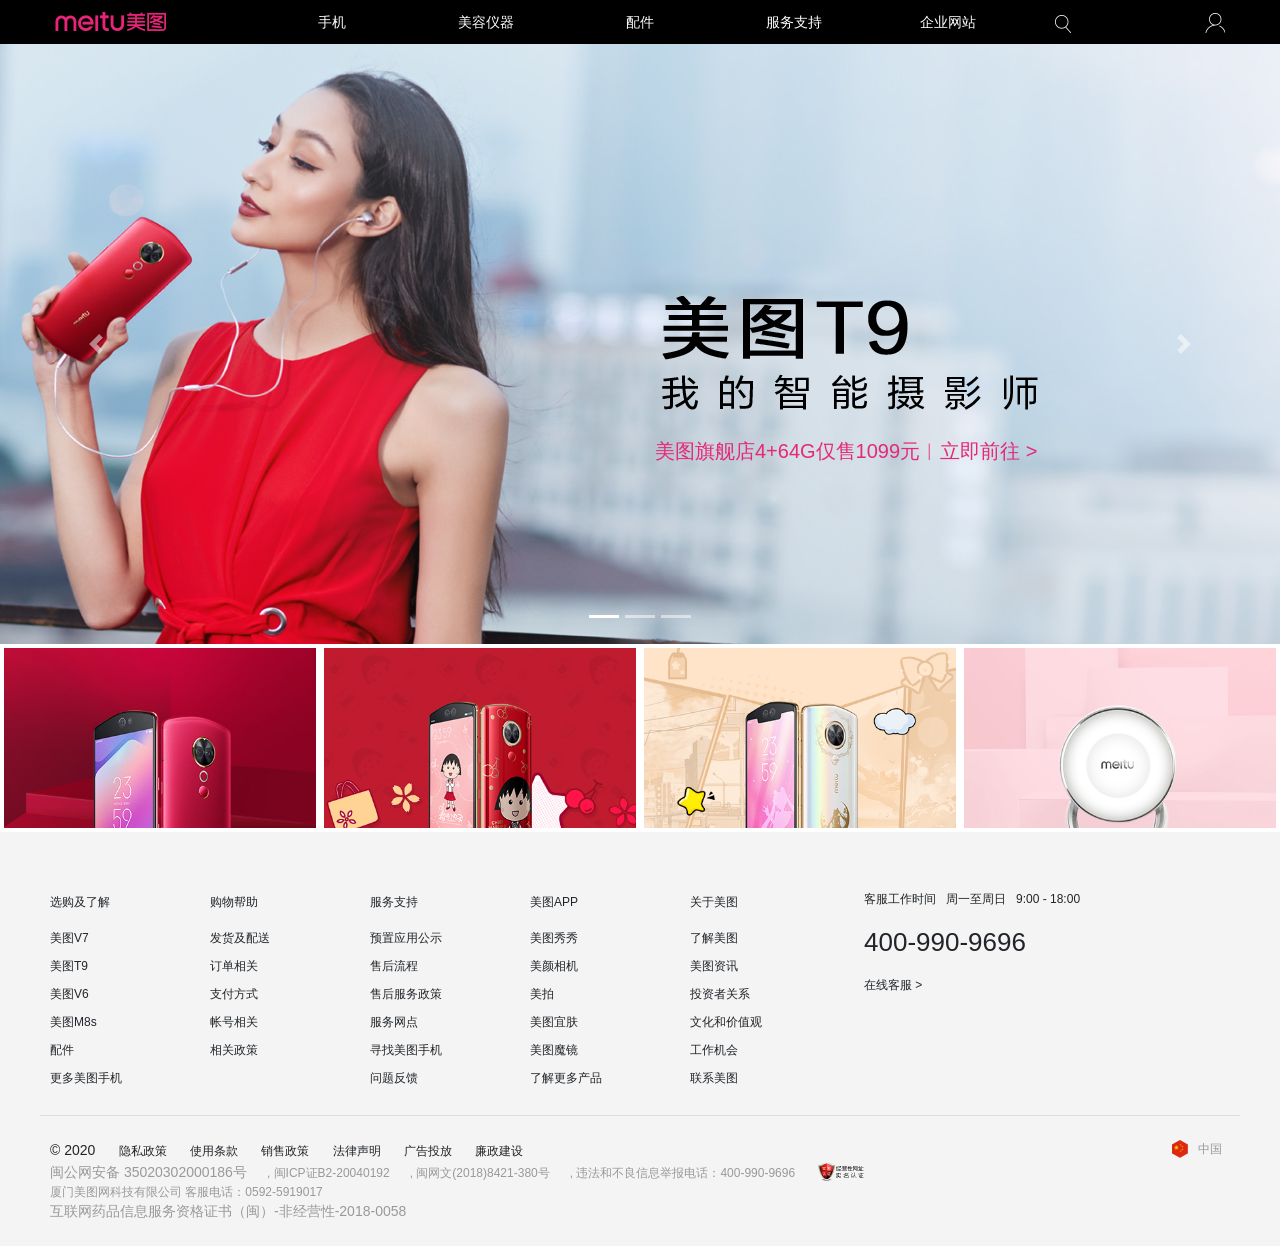
<file: 美图官网/index.html>
<!DOCTYPE html>
<html>
<head>
  <!-- Required meta tags -->
  <meta charset="utf-8">

  <!-- 比例缩放设置 -->
  <!-- width=device-width: 视口宽度等于设备宽度 -->
  <!-- initial-scale=1：初始比例 -->
  <!-- user-scalable=no： 禁止用户缩放（双手指进行放大缩小） -->
  <!-- maximum-scale=1：最大缩放 -->
  <!-- minimum-scale=1: 最小缩放 -->
  <!-- user-scalable=no： iphone真机无效，在安卓手机有效 -->
  <!-- shrink-to-fit=no：禁止在iphone真机缩放，iphone6 plus 测试无效 -->
  <meta name="viewport" content="width=device-width, initial-scale=1, user-scalable=no, maximum-scale=1, minimum-scale=1">

  <!-- Bootstrap CSS -->
  <link rel="stylesheet" href="./bootstrap/css/bootstrap.min.css">

  <!-- 字体图标样式 -->
  <link rel="stylesheet" href="./css/font-awesome.min.css">

  <!-- 自定义页面的css -->
  <link rel="stylesheet" href="./css/index.css">
  <link rel="stylesheet" href="./css/media.css">
  <title>美图官网</title>
</head>
<body>
<div class="container-fluid px-0">
<!--  导航条-->
  <div class="row w-100 px-0 px-0 mx-0">
    <div class="col-12 nav-bg px-0">
      <div class="nav-content h-100">
        <div class="col-2 h-100 float-left">
          <div class="bg-logo"></div>
        </div>
        <div class="col-8 h-100 float-left">
          <div class="col-20 h-100 float-left text-center"><span class="cursor-p">手机</span></div>
          <div class="col-20 h-100 float-left text-center"><span class="cursor-p">美容仪器</span></div>
          <div class="col-20 h-100 float-left text-center"><span class="cursor-p">配件</span></div>
          <div class="col-20 h-100 float-left text-center"><span class="cursor-p">服务支持</span></div>
          <div class="col-20 h-100 float-left text-center"><span class="cursor-p">企业网站</span></div>
        </div>
        <div class="col-2 h-100 float-left">
          <div class="soushuo float-left cursor-p" data-toggle="modal" data-target="#exampleModal"></div>
          <div class="login float-right cursor-p"></div>
          <div class="jiantou"></div>
        </div>
      </div>
    </div>
<!--隐藏导航条（768px）-->
    <div class="col-12 w-100 nav-bg1 px-0 text-light text-center">
      <div class="float-left col-1 px-0 h-100"><i class="fa fa-bars" aria-hidden="true"></i></div>
      <div class="float-left col-10 px-0 h-100"><span class="d-inline-block span-title"></span></div>
      <div class="float-left col-1 px-0 h-100"><span class="login d-inline-block cursor-p"></span></div>
    </div>
  </div>
<!--  模态框-->
  <div class="modal fade" id="exampleModal" tabindex="-1" role="dialog" aria-labelledby="exampleModalLabel" aria-hidden="true">
    <div class="modal-dialog" role="document">
      <div class="modal-content bg-black">
        <div class="modal-header border-0">
          <div class="soushuo2 float-left cursor-p"></div>
          <input type="text" class="bg-black border-0 w-75 text-white" placeholder="搜索 Meitu.com">
          <button type="button" class="close" data-dismiss="modal" aria-label="Close">
            <span aria-hidden="true" class="text-light">&times;</span>
          </button>
        </div>
        <div class="modal-body px-0">
          <p class="ptitle text-white-50">快速链接</p>
          <p class="ptitle border-bottom pb-3 cursor-p">配件</p>
          <p class="ptitle cursor-p">售后维修网点</p>
        </div>
      </div>
    </div>
  </div>
<!--  登录-->
  <div class="login-bg login-padding">
    <p class="p-color text-center mb-0 border-bottom pw-100">你的购物车是空的</p>
    <div class="h-50 border-bottom">
      <a href="#" class="w-100 h-100 d-block text-body">
        <i class="fa fa-shopping-bag"></i><span class="ml-3 span-font">购物袋</span>
      </a>
    </div>
    <div class="h-50 border-bottom">
      <a href="#" class="w-100 h-100 d-block text-body">
        <i class="fa fa-calendar-check-o"></i><span class="ml-3 span-font">我的预约</span>
      </a>
    </div>
    <div class="h-50 border-bottom">
      <a href="#" class="w-100 h-100 d-block text-body">
        <i class="fa fa-list-alt"></i><span class="ml-3 span-font">我的订单</span>
      </a>
    </div>
    <div class="h-50 border-bottom">
      <a href="#" class="w-100 h-100 d-block text-body">
        <i class="fa fa-object-group"></i><span class="ml-3 span-font">以旧换新订单</span>
      </a>
    </div>
    <div class="h-50 border-bottom">
      <a href="#" class="w-100 h-100 d-block text-body">
        <i class="fa fa-money"></i><span class="ml-3 span-font">优惠卷</span>
      </a>
    </div>
    <div class="h-50 border-bottom">
      <a href="#" class="w-100 h-100 d-block text-body">
        <i class="fa fa-scribd"></i><span class="ml-3 span-font">S码通道</span>
      </a>
    </div>
    <div class="h-50">
      <a href="#" class="w-100 h-100 d-block text-body">
        <i class="fa fa-user-circle-o"></i><span class="ml-3 span-font">登录</span>
      </a>
    </div>
    <div class="jiantou1"></div>
  </div>
<!--  轮播图-->
  <div class="row w-100 px-0 mx-0 lunbo1">
    <div class="col-12 px-0 mx-0">
      <div id="carouselExampleIndicators" class="carousel slide" data-ride="carousel">
        <ol class="carousel-indicators">
          <li data-target="#carouselExampleIndicators" data-slide-to="0" class="active"></li>
          <li data-target="#carouselExampleIndicators" data-slide-to="1"></li>
          <li data-target="#carouselExampleIndicators" data-slide-to="2"></li>
        </ol>
        <div class="carousel-inner">
          <div class="carousel-item active over-x">
            <img src="img/lunbo.jpg" class="d-block w-100 h-670 " alt="...">
            <div class="bg5-text">
              <div class="bg5"></div>
              <div class="bg-text">美图旗舰店4+64G仅售1099元︱立即前往 ></div>
            </div>
          </div>
          <div class="carousel-item over-x">
            <img src="img/lunbo.jpg" class="d-block w-100 h-670" alt="...">
            <div class="bg5-text">
              <div class="bg5"></div>
              <div class="bg-text">美图旗舰店4+64G仅售1099元︱立即前往 ></div>
            </div>
          </div>
          <div class="carousel-item over-x">
            <img src="img/lunbo.jpg" class="d-block w-100 h-670" alt="...">
            <div class="bg5-text">
              <div class="bg5"></div>
              <div class="bg-text">美图旗舰店4+64G仅售1099元︱立即前往 ></div>
            </div>
          </div>
        </div>
        <a class="carousel-control-prev" href="#carouselExampleIndicators" role="button" data-slide="prev">
          <span class="carousel-control-prev-icon"></span>
        </a>
        <a class="carousel-control-next" href="#carouselExampleIndicators" role="button" data-slide="next">
          <span class="carousel-control-next-icon"></span>
        </a>
      </div>
    </div>
  </div>
  <div class="row w-100 px-0 mx-0 d-none lunbo2">
    <div class="col-12 px-0 mx-0">
      <div id="carouselExampleIndicators" class="carousel slide" data-ride="carousel">
        <ol class="carousel-indicators">
          <li data-target="#carouselExampleIndicators" data-slide-to="0" class="active"></li>
          <li data-target="#carouselExampleIndicators" data-slide-to="1"></li>
          <li data-target="#carouselExampleIndicators" data-slide-to="2"></li>
        </ol>
        <div class="carousel-inner">
          <div class="carousel-item active over-x">
            <img src="img/lunbo2.jpg" class="d-block w-100 h-824 " alt="...">
            <div class="bg5-text1">
              <div class="bg51"></div>
              <div class="bg-text1">美图旗舰店4+64G仅售1099元︱立即前往 ></div>
            </div>
          </div>
          <div class="carousel-item over-x">
            <img src="img/lunbo2.jpg" class="d-block w-100 h-824" alt="...">
            <div class="bg5-text1">
              <div class="bg51"></div>
              <div class="bg-text1">美图旗舰店4+64G仅售1099元︱立即前往 ></div>
            </div>
          </div>
          <div class="carousel-item over-x">
            <img src="img/lunbo2.jpg" class="d-block w-100 h-824" alt="...">
            <div class="bg5-text1">
              <div class="bg51"></div>
              <div class="bg-text1">美图旗舰店4+64G仅售1099元︱立即前往 ></div>
            </div>
          </div>
        </div>
        <a class="carousel-control-prev" href="#carouselExampleIndicators" role="button" data-slide="prev">
          <span class="carousel-control-prev-icon"></span>
        </a>
        <a class="carousel-control-next" href="#carouselExampleIndicators" role="button" data-slide="next">
          <span class="carousel-control-next-icon"></span>
        </a>
      </div>
    </div>
  </div>
<!--  四张图-->
  <div class="row py-1 w-100 px-0 mx-0">
    <div class="col-xl-3 col-sm-6 px-1 overflow-hidden">
      <img src="img/bg1.jpg" alt="" class="w-100 hover-s">
    </div>
    <div class="col-xl-3 col-sm-6 px-1 imgw-100 overflow-hidden">
      <img src="img/bg2.jpg" alt="" class="w-100 hover-s">
    </div>
    <div class="col-xl-3 col-sm-6 px-1 pt-1 pt-xl-0 overflow-hidden">
      <img src="img/bg3.jpg" alt="" class="w-100 hover-s">
    </div>
    <div class="col-xl-3 col-sm-6 px-1 pt-1 pt-xl-0 overflow-hidden">
      <img src="img/bg4.jpg" alt="" class="w-100 hover-s">
    </div>
  </div>
<!--  页脚-->
  <div class="row pt-5 footer-bg w-100 mx-0">
    <div class="w-1200">
      <div class="footer-inner float-left col-md-8 px-0">
        <div class="footcol-20 float-left">
          <div class="one-title borderfoot">选购及了解<span class="jia d-md-none d-inline-block float-right w-90 text-right">+</span></div>
          <div class="one-inner d-md-block">
            <div class="one pt-2"><span>美图V7</span></div>
            <div class="one"><span>美图T9</span></div>
            <div class="one"><span>美图V6</span></div>
            <div class="one"><span>美图M8s</span></div>
            <div class="one"><span>配件</span></div>
            <div class="one"><span>更多美图手机</span></div>
          </div>

        </div>
        <div class="footcol-20 float-left">
          <div class="one-title borderfoot">购物帮助<span class="jia d-md-none d-inline-block float-right w-90 text-right">+</span></div>
          <div class="one-inner d-md-block">
            <div class="one pt-2"><span>发货及配送</span></div>
            <div class="one"><span>订单相关</span></div>
            <div class="one"><span>支付方式</span></div>
            <div class="one"><span>帐号相关</span></div>
            <div class="one"><span>相关政策</span></div>
          </div>

        </div>
        <div class="footcol-20 float-left">
          <div class="one-title borderfoot">服务支持<span class="jia d-md-none d-inline-block float-right w-90 text-right">+</span></div>
          <div class="one-inner d-md-block">
            <div class="one pt-2"><span>预置应用公示</span></div>
            <div class="one"><span>售后流程</span></div>
            <div class="one"><span>售后服务政策</span></div>
            <div class="one"><span>服务网点</span></div>
            <div class="one"><span>寻找美图手机</span></div>
            <div class="one"><span>问题反馈</span></div>
          </div>

        </div>
        <div class="footcol-20 float-left">
          <div class="one-title borderfoot">美图APP<span class="jia d-md-none d-inline-block float-right w-90 text-right">+</span></div>
          <div class="one-inner d-md-block">
            <div class="one pt-2"><span>美图秀秀</span></div>
            <div class="one"><span>美颜相机</span></div>
            <div class="one"><span>美拍</span></div>
            <div class="one"><span>美图宜肤</span></div>
            <div class="one"><span>美图魔镜</span></div>
            <div class="one"><span>了解更多产品</span></div>
          </div>

        </div>
        <div class="footcol-20 float-left">
          <div class="one-title borderfoot lastfoot">关于美图<span class="jia d-md-none d-inline-block float-right w-90 text-right">+</span></div>
          <div class="one-inner d-md-block">
            <div class="one pt-2"><span>了解美图</span></div>
            <div class="one"><span>美图资讯</span></div>
            <div class="one"><span>投资者关系</span></div>
            <div class="one"><span>文化和价值观</span></div>
            <div class="one"><span>工作机会</span></div>
            <div class="one"><span>联系美图</span></div>
          </div>

        </div>
      </div>
      <div class="footcol-201 float-md-right col-md-4 px-0 pl-md-4 pl-sm-2">
        <div class="two">客服工作时间&nbsp;&nbsp;&nbsp;周一至周日&nbsp;&nbsp;&nbsp;9:00&nbsp;-&nbsp;18:00</div>
        <div class="three">400-990-9696</div>
        <div class="two"><span>在线客服 </span>></div>
      </div>
    </div>
    <div class="pl-footer">
      <div class="py-4">
        <div class="font-12">
          <span>© 2020</span>
          <span>隐私政策</span>
          <span>使用条款</span>
          <span>销售政策</span>
          <span>法律声明</span>
          <span>广告投放</span>
          <span>廉政建设</span>
          <span class="float-right mx-2 color-999">中国</span>
          <span class="span-bg1 d-inline-block float-right mr-0"></span>
        </div>
        <div class="font-12 color-999">
          <span>闽公网安备 35020302000186号</span>,
          <span>闽ICP证B2-20040192</span>,
          <span>闽网文(2018)8421-380号</span>,
          <span>违法和不良信息举报电话：400-990-9696</span>
          <span class="span-bg d-inline-block"></span>
        </div>
        <div class="color-999">
          <span>厦门美图网科技有限公司 客服电话：0592-5919017</span>
        </div>
        <div class="font-12 color-999">
          <span>互联网药品信息服务资格证书（闽）-非经营性-2018-0058</span>
        </div>
      </div>
    </div>
  </div>
</div>
<!-- Optional JavaScript -->
<!-- jQuery first, then Popper.js, then Bootstrap JS -->
<script src="./bootstrap/js/jquery-3.4.1.min.js"></script>
<script src="./bootstrap/js/popper.min.js"></script>
<script src="./bootstrap/js/bootstrap.min.js"></script>
<script src="js/index.js"></script>
</body>
</html>
</file>
<file: 美图官网/css/index.css>
body{overflow-x: hidden;/*设置文字不能被选中*/-webkit-user-select:none;-moz-user-select:none;-ms-user-select:none;user-select:none;}
.nav-bg{height: 44px;background: #000000;}
.nav-bg1{display: none;}
.nav-content{max-width: 1200px;margin: 0 auto;color: white;}
.col-20{width: 20%;font-size: 14px;line-height: 44px;}
.bg-logo{width: 122px;height: 100%;background: url("../img/dff63979.sprites-index@2x.png") no-repeat;background-size: 400px 400px;background-position: -5px 7px;cursor: pointer;}
.cursor-p{cursor: pointer;}
.soushuo{width: 16px;height: 100%;background: url("../img/dff63979.sprites-index@2x.png") no-repeat;background-size: 400px 400px;background-position: -210px 10px;}
.soushuo2{width: 16px;height: 26px;background: url("../img/dff63979.sprites-index@2x.png") no-repeat;background-size: 400px 400px;background-position: -210px 0;margin-right: 10px;}
.login{width: 20px;height: 100%;background: url("../img/dff63979.sprites-index@2x.png") no-repeat;background-size: 400px 400px;background-position: -165px 8px;}
.login-bg{background: white;position: absolute;top: 42px;box-shadow: 0 2px 5px 1px #cccccc;display: none;z-index: 1;}
.login-padding{padding: 10px 20px;}
.p-color{color: #999999;width: 258px;padding: 30px 0;font-size: 14px;}
.h-50{width: 100%;height: 50px!important;}
a>i{height: 100%;margin-top: 16.5px;}
.span-font{font-size: 14px;}
.jiantou{width: 10px;height: 10px;background: white;position: absolute;top: 38px;right: 20px;transform: rotate(45deg);display: none;}
.h-50 a:hover{color: #e62878!important;}
.h-670{height: 670px;vertical-align:bottom;position: relative;width:1920px!important;left: 50%;margin-left: -960px;}
.h-824{height: 824px;vertical-align:bottom;position: relative;width:750px!important;left: 50%;margin-left: -375px;}
.active-white{background: white;height: 2px;width: 50px;}
.bg5-text{position: absolute;top: 40%;left: 50%;margin-left: 15px;}
.bg5{background-image: url("../img/bg5.png");width: 454px;height: 152px;}
.bg-text{color: #e62878;font-size: 20px;cursor: pointer;font-weight: 300;}
.bg-text:hover{transform: scale(1.1);font-weight: 400;}
.bg5-text1{height: 200px;position: absolute;top: 0;left: 0;right: 0;bottom: 0;margin: 50px auto;text-align: center;}
.bg51{background-image: url("../img/bg5.png");width: 454px;height: 152px;margin: 0 auto;}
.bg-text1{color: #e62878;font-size: 28px;font-weight: 300;cursor: pointer;}
.bg-text1:hover{transform: scale(1.1);font-weight: 400;}
.over-x{overflow-x: hidden;}
.footer-bg{background: #f4f4f4;}
.footer-inner{margin: 0 auto;}
.footcol-20{width: 20%;font-size: 14px;line-height: 44px;padding-left: 10px;}
.footcol-201{font-size: 14px;line-height: 44px;}
.w-1200{width: 1200px;margin: 0 auto;}
.one{line-height: 12px;font-size: 12px;margin-bottom: 16px;}
.one>span,.two>span{cursor: pointer;}
.two{line-height: 12px;font-size: 12px;}
.three{line-height: 26px;font-size: 26px;font-weight: 300;margin: 24px 0;}
.one>span:hover,.two>span:hover{color: #e62878;text-decoration: underline;}
.pl-footer{padding: 0 10px;width: 1200px;margin: 15px auto 0;border-top: 1px solid rgb(222, 222, 222);}
.font-12{font-size: 12px;}
.font-12>span{cursor: pointer;margin-right: 20px;}
.font-12>span:nth-child(1){font-size: 14px;}
.font-12>span:hover{color: #e62878;text-decoration: underline;}
.color-999{color: #999;font-size: 12px;}
.span-bg{width: 46px;height: 22px;background-image: url("../img/dff63979.sprites-index@2x.png");background-position: -308px -188px;background-size: 400px auto;margin-bottom: -6px;}
.span-bg1{width: 18px;height: 18px;background-image: url("../img/dff63979.sprites-index@2x.png");background-position: -300px -5px;background-size: 400px auto;}
.span-title{width: 122px;height: 100%;background: url("../img/dff63979.sprites-index@2x.png") no-repeat;background-size: 400px 400px;background-position: -5px 7px;cursor: pointer;}
.hover-s:hover{transform: scale(1.1)}
.hover-s{transition: .5s}
.bg-black{background: black;}
.bg-black:focus{border: 0!important;}
.ptitle{padding-left: 26px;color: white;font-size: 14px;}
.footcol-201{margin-top: 13px;}
.one-title{font-size: 12px;}
</file>
<file: 美图官网/css/media.css>
@media screen and (min-width: 1440px){
    .login-bg{right: 8%;}
    .h-670{height: 600px;}
}
@media screen and (max-width: 1440px){
    .login-bg{right: 10px;}
    .h-670{height: 600px;}
}
@media screen and (max-width: 1340px){
    .login-bg{right: 10px;}
}
@media screen and (max-width: 575px){
    .imgw-100{padding-top: 4px;}
}
@media screen and (max-width: 768px){
    /*.h-670{height: 750px;}*/
    .login-bg{width: 100%;right: 0;top: 48px;}
    .jiantou1{width: 10px;height: 10px;background: white;position: absolute;top: -5px;right: 3.4%;transform: rotate(45deg);display: block;}
    .pw-100{width: 100%;}
    .nav-bg{display: none;}
    .nav-bg1{display: block;height: 48px;background: #000;line-height: 48px;}
    .nav-bg1 i{font-size: 22px;cursor: pointer;}
    .lunbo1{display: none;}
    .lunbo2{display: block!important;}
    .footer-inner{width: 100%}
    .footcol-20{width: 100%;}
    .w-1200{padding-left: 20px;width: 100%;padding-right: 20px;}
    .footer-inner{width: 100%;z-index: 1;}
    .one-inner{width: 100%;display: none;}
    .borderfoot{border-bottom: 1px solid #cccccc;}
    .lastfoot{margin-bottom: 20px;}
    .jia{font-size: 20px;}
    .w-90{width: 80%;}

}
</file>
